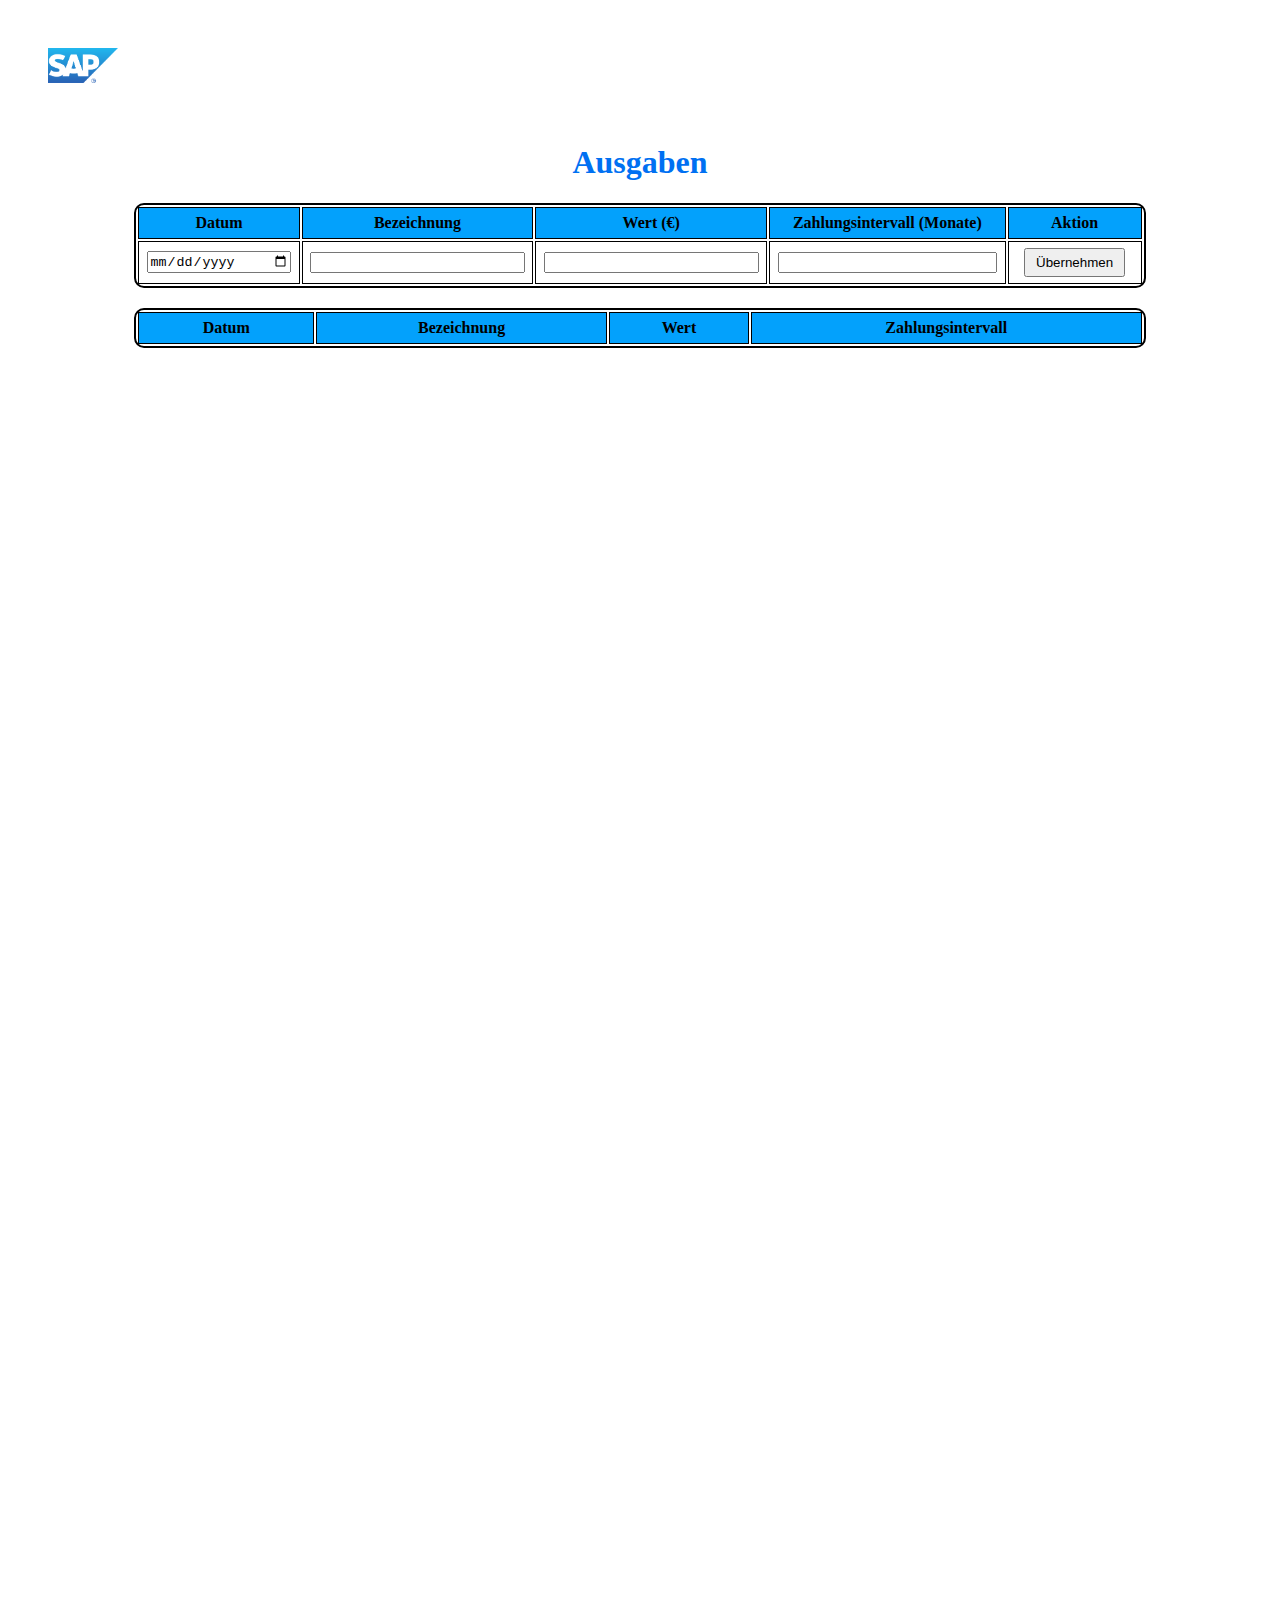
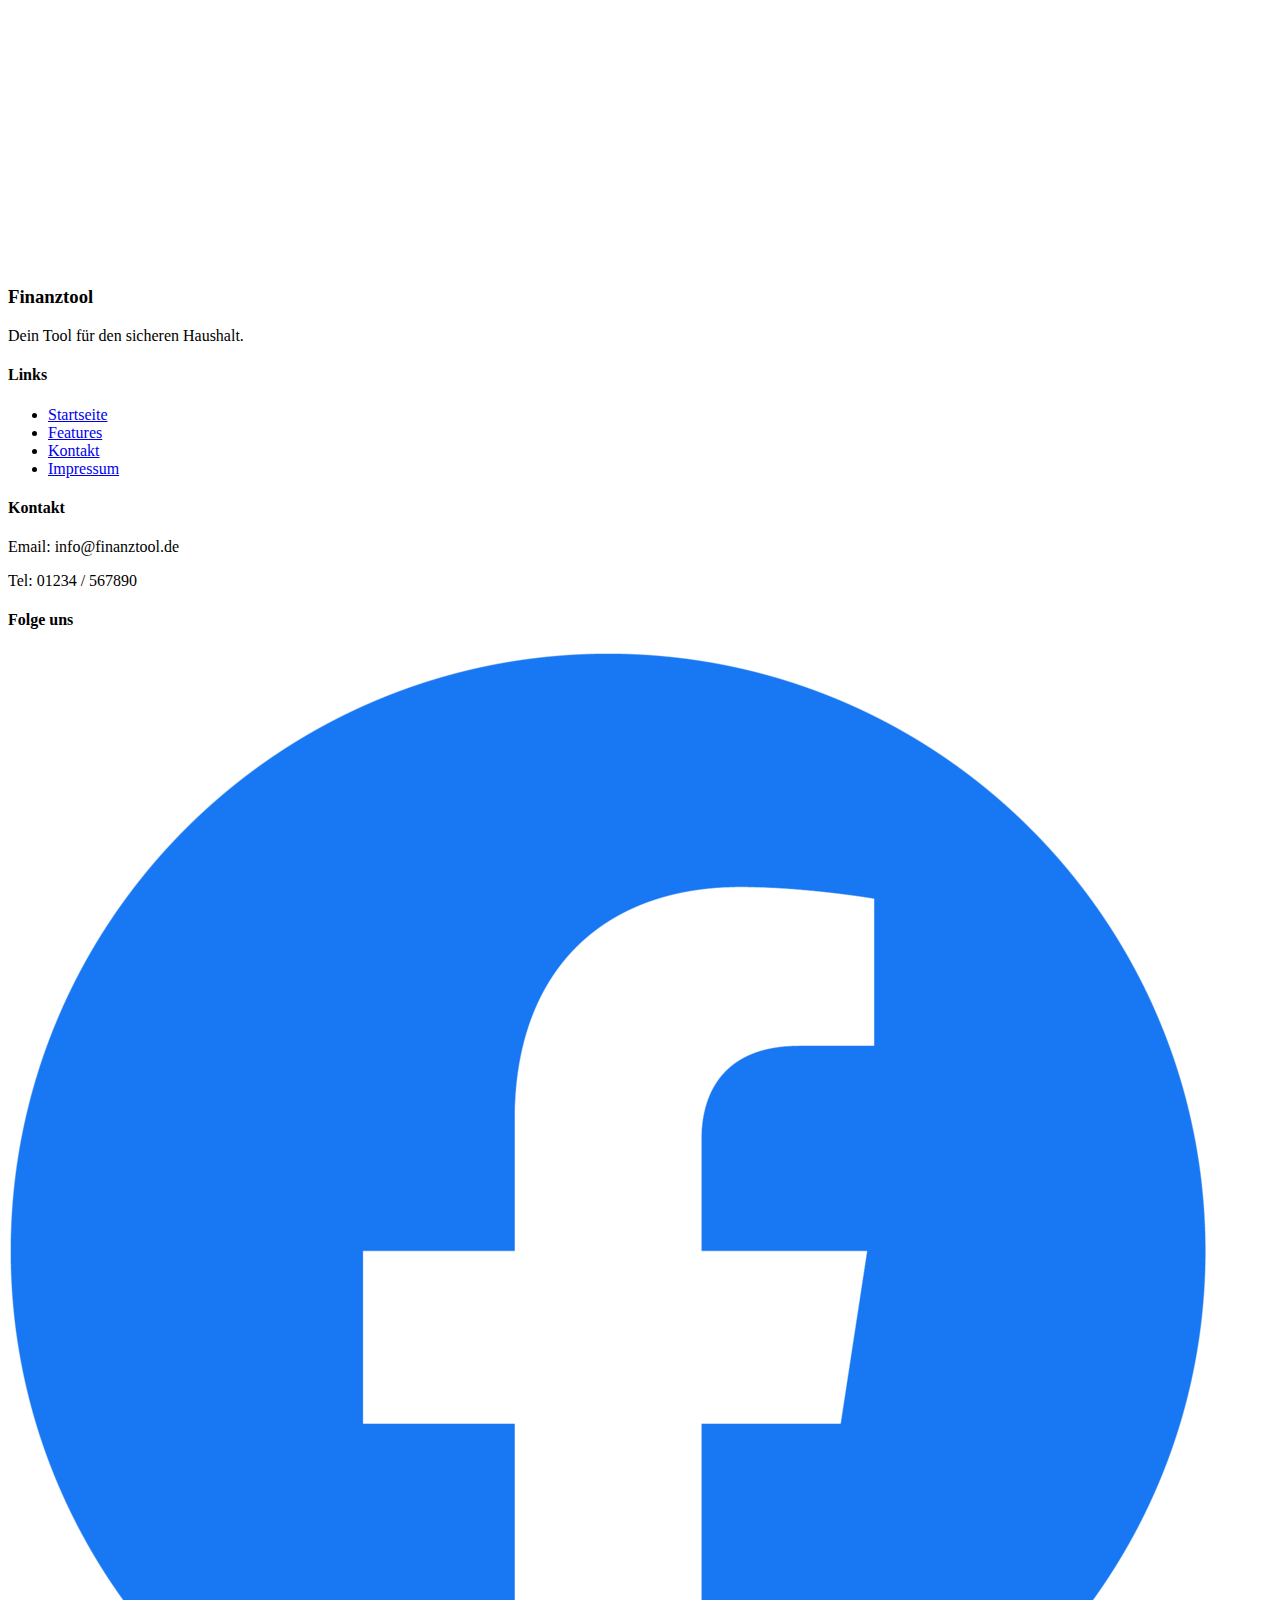
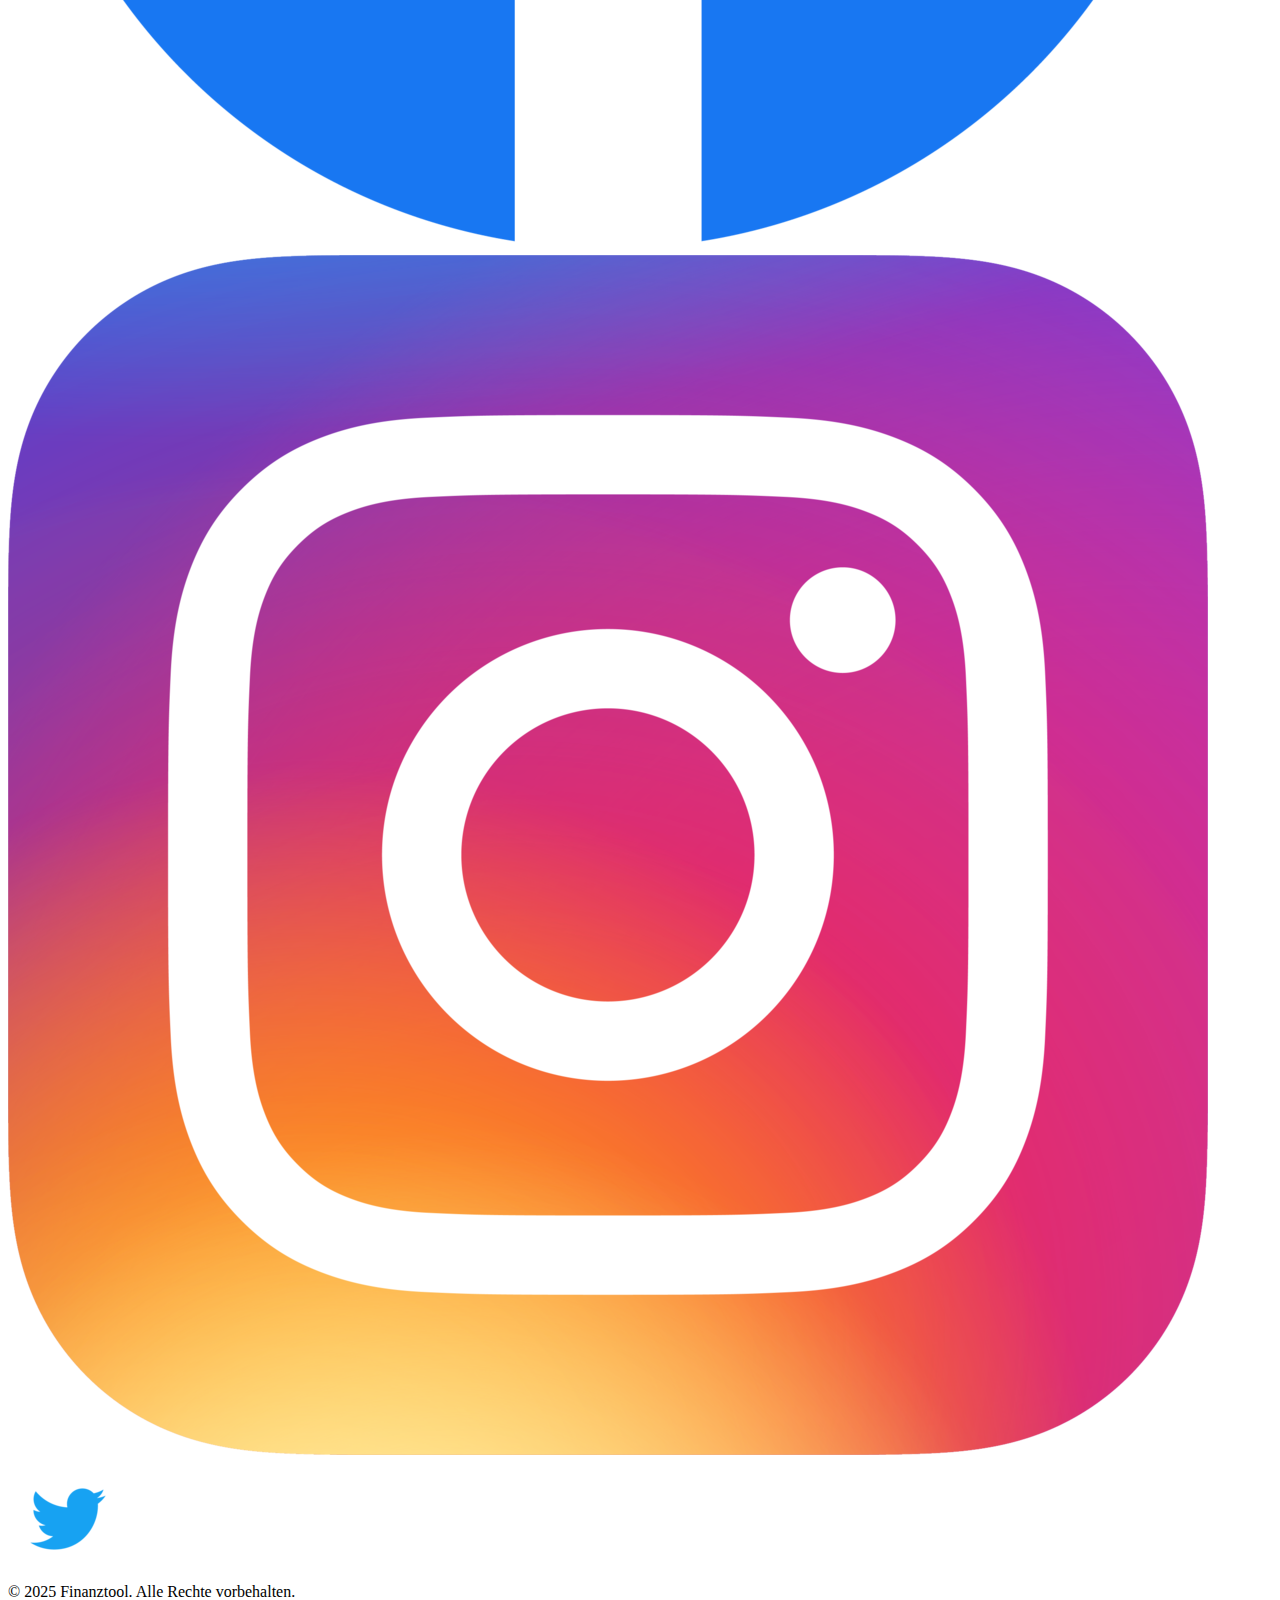
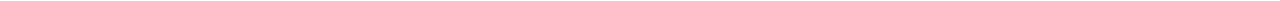
<file: Ausgaben-Tabelle.html>
<!DOCTYPE html>
<html lang="de">
<head>
    <meta charset="UTF-8">
    <meta name="viewport" content="width=device-width, initial-scale=1.0">
    <title>Daten übernehmen & formatieren</title>
    <link rel="stylesheet" href="style.css">
    <link rel="icon" type="image/png" href="favicon.png">
    <style>
        table {
            border: 2px solid #000;
            width: 80%;
            margin: 20px auto;
            border-collapse: separate;
            border-radius:10px;
        }
        thead{
            background:#03a1fc;
        }
        th, td {
            border: 1px solid #000;
            padding: 6px;
            text-align: center;
        }
        input {
            width: 95%;
        }
        button {
            padding: 5px 10px;
        }
        .spacer {
            height: 300px;
        }
    </style>
</head>
<body style="height: 1500px;">
    <header id="main-header" style="display: flex; align-items: center; justify-content: space-between; padding: 40px 40px; background: white; border-radius: 8px; position: sticky; top: 0;">
        <a href="index.html" style="display: flex; align-items: center;">
            <img src="logo_sap.png" alt="logo_sap" style="width: 70px; height: auto; border: none; background: none; cursor: pointer;">
        </a>
        <div id="header-center" style="flex: 1; text-align: center; font-family: Arial, Helvetica, sans-serif; font-size: 25px;"></div>
        <!-- Buttons entfernt -->
    </header>

    <h1 id="page-title" style="text-align: center;">Ausgaben</h1>

    <!-- Eingabetabelle -->
    <table id="eingabeTabelle">
        <thead>
            <tr>
                <th>Datum</th>
                <th>Bezeichnung</th>
                <th>Wert (€)</th>
                <th>Zahlungsintervall (Monate)</th>
                <th>Aktion</th>
            </tr>
        </thead>
        <tbody>
            <tr>
                <td><input type="date" oninput="checkRowCompletion(this)"></td>
                <td><input type="text" oninput="checkRowCompletion(this)"></td>
                <td><input type="number" step="0.01" oninput="checkRowCompletion(this)"></td>
                <td><input type="number" oninput="checkRowCompletion(this)"></td>
                <td><button onclick="uebernehmen(this)">Übernehmen</button></td>
            </tr>
        </tbody>
    </table>

    <!-- Ausgabetabelle -->
    <table id="ausgabeTabelle">
        <thead>
            <tr>
                <th>Datum</th>
                <th>Bezeichnung</th>
                <th>Wert</th>
                <th>Zahlungsintervall</th>
            </tr>
        </thead>
        <tbody>
            <!-- Hier erscheinen übernommene Zeilen -->
        </tbody>
    </table>

    <div style="height: 1500px;"></div>

    <footer class="site-footer">
        <div class="footer-container">
            <div class="footer-section">
                <h3>Finanztool</h3>
                <p>Dein Tool für den sicheren Haushalt.</p>
            </div>
            <div class="footer-section">
                <h4>Links</h4>
                <ul>
                    <li><a href="#">Startseite</a></li>
                    <li><a href="#">Features</a></li>
                    <li><a href="#">Kontakt</a></li>
                    <li><a href="#">Impressum</a></li>
                </ul>
            </div>
            <div class="footer-section">
                <h4>Kontakt</h4>
                <p>Email: info@finanztool.de</p>
                <p>Tel: 01234 / 567890</p>
            </div>
            <div class="footer-section">
                <h4>Folge uns</h4>
                <div class="social-icons">
                    <a href="#"><img src="facebook.png" alt="Facebook" /></a>
                    <a href="#"><img src="instagram.png" alt="Instagram" /></a>
                    <a href="#"><img src="twitter.png" alt="Twitter" /></a>
                </div>
            </div>
        </div>
        <div class="footer-bottom">
            &copy; 2025 Finanztool. Alle Rechte vorbehalten.
        </div>
    </footer>

    <script>
        var wertAusg = 0;

        // Funktion zum Formatieren von Euro-Beträgen im deutschen Format
        function formatEuro(amount) {
            const euro = parseFloat(amount);
            if (isNaN(euro)) return "";
            return euro.toLocaleString("de-DE", { style: "currency", currency: "EUR" });
        }

        function checkRowCompletion(input) {
            const row = input.closest("tr");
            const inputs = row.querySelectorAll("input");

            let allFilled = true;
            inputs.forEach(inp => {
                if (!inp.value.trim()) {
                    allFilled = false;
                }
            });

            // ...optional: weitere Logik...
        }

        function uebernehmen(button) {
            const row = button.closest("tr");
            const inputs = row.querySelectorAll("input");

            const datum = inputs[0].value.trim();
            const bezeichnung = inputs[1].value.trim();
            const wertRaw = inputs[2].value.trim();
            const intervallRaw = inputs[3].value.trim();

            if (!datum || !bezeichnung || !wertRaw || !intervallRaw) {
                alert("Bitte alle Felder ausfüllen.");
                return;
            }

            const wertFormatiert = formatEuro(wertRaw);
            const intervallText = `${parseInt(intervallRaw)} Monat${intervallRaw == 1 ? '' : 'e'}`;

            // Neue Zeile in Ausgabetabelle
            const ausgabeTabelle = document.getElementById("ausgabeTabelle").getElementsByTagName("tbody")[0];
            const newRow = ausgabeTabelle.insertRow();

            [datum, bezeichnung, wertFormatiert, intervallText].forEach(val => {
                const cell = newRow.insertCell();
                cell.textContent = val;
            });

            // Eingabefelder leeren
            inputs.forEach(input => {
                input.value = "";
            });
        }

        // Sichtbarkeit des Titels im Header wie auf index.html
        document.addEventListener('DOMContentLoaded', function() {
            const pageTitle = document.getElementById('page-title');
            const headerCenter = document.getElementById('header-center');
            const mainHeader = document.getElementById('main-header');

            function checkTitleVisibility() {
                if (!pageTitle || !headerCenter || !mainHeader) return;
                const rect = pageTitle.getBoundingClientRect();
                const headerHeight = mainHeader.offsetHeight;
                if (rect.bottom <= headerHeight) {
                    headerCenter.textContent = "Ausgaben";
                    headerCenter.classList.add('visible');
                } else {
                    headerCenter.textContent = "";
                    headerCenter.classList.remove('visible');
                }
            }

            window.addEventListener('scroll', checkTitleVisibility);
            window.addEventListener('resize', checkTitleVisibility);
            checkTitleVisibility();
        });
    </script>
</body>
</html>
</file>
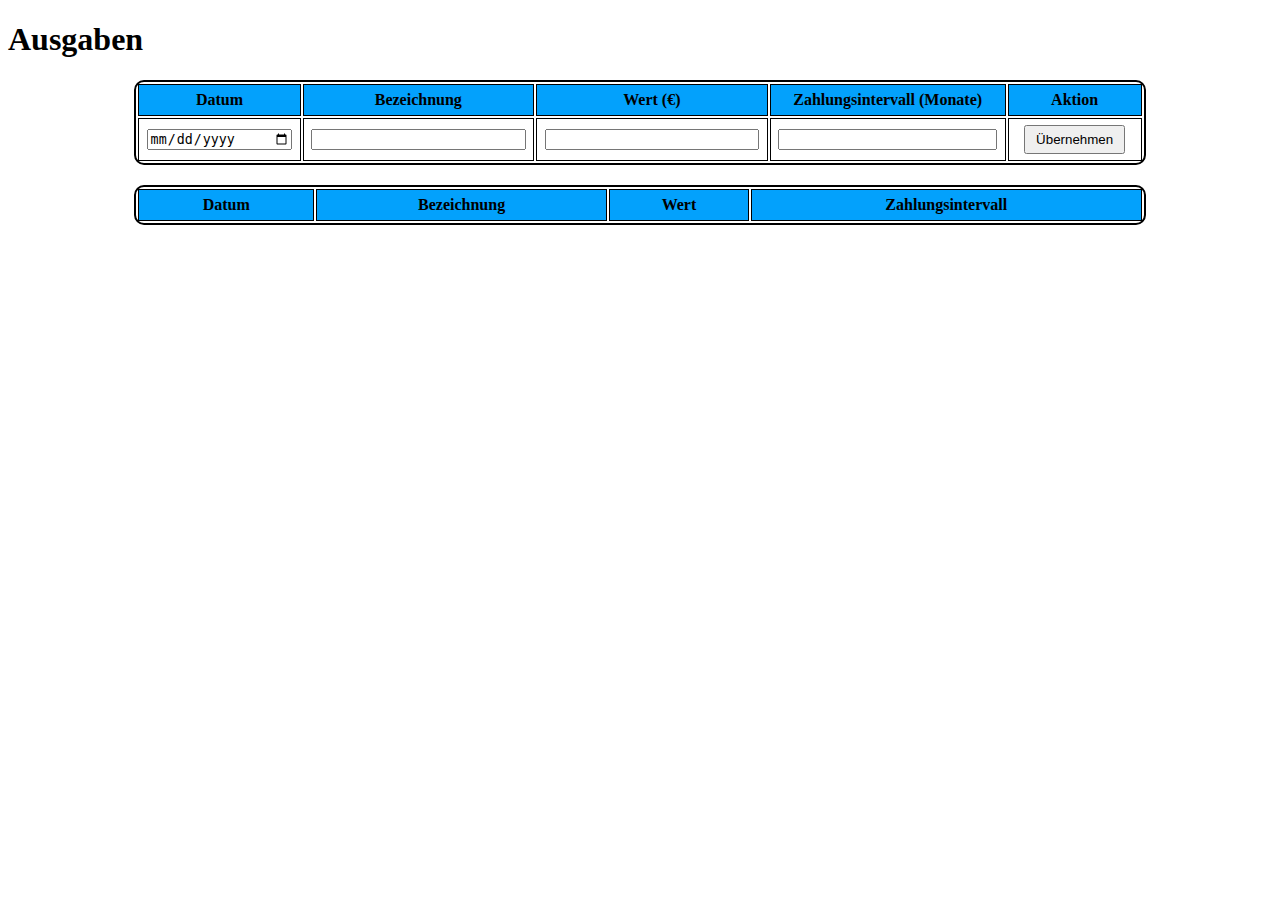
<file: Ausgabentabelle.html>
<!DOCTYPE html>
<html lang="de">
<head>
    <meta charset="UTF-8">
    <meta name="viewport" content="width=device-width, initial-scale=1.0">
    <title>Daten übernehmen & formatieren</title>
    <style>
        table {
            border: 2px solid #000;
            width: 80%;
            margin: 20px auto;
            border-collapse: separate;
            border-radius:10px;
        }

        thead{
            background:#03a1fc;
        }

        th, td {
            border: 1px solid #000;
            padding: 6px;
            text-align: center;
        }

        input {
            width: 95%;
        }

        button {
            padding: 5px 10px;
        }
    </style>
</head>
<body>
    <h1>Ausgaben</h1>

    <!-- Eingabetabelle -->
    <table id="eingabeTabelle">
        <thead>
            <tr>
                <th>Datum</th>
                <th>Bezeichnung</th>
                <th>Wert (€)</th>
                <th>Zahlungsintervall (Monate)</th>
                <th>Aktion</th>
            </tr>
        </thead>
        <tbody>
            <tr>
                <td><input type="date" oninput="checkRowCompletion(this)"></td>
                <td><input type="text" oninput="checkRowCompletion(this)"></td>
                <td><input type="number" step="0.01" oninput="checkRowCompletion(this)"></td>
                <td><input type="number" oninput="checkRowCompletion(this)"></td>
                <td><button onclick="uebernehmen(this)">Übernehmen</button></td>
            </tr>
        </tbody>
    </table>

    <!-- Ausgabetabelle -->
    <table id="ausgabeTabelle">
        <thead>
            <tr>
                <th>Datum</th>
                <th>Bezeichnung</th>
                <th>Wert</th>
                <th>Zahlungsintervall</th>
            </tr>
        </thead>
        <tbody>
            <!-- Hier erscheinen übernommene Zeilen -->
        </tbody>
    </table>

    <script>
        var wertAusg = 0;

        // Funktion zum Formatieren von Euro-Beträgen im deutschen Format
        function formatEuro(amount) {
            const euro = parseFloat(amount);
            if (isNaN(euro)) return "";
            return euro.toLocaleString("de-DE", { style: "currency", currency: "EUR" });
        }

        function checkRowCompletion(input) {
            const row = input.closest("tr");
            const inputs = row.querySelectorAll("input");

            let allFilled = true;
            inputs.forEach(inp => {
                if (!inp.value.trim()) {
                    allFilled = false;
                }
            });

            if (allFilled) {

                let lastRowIsEmpty = true;
                lastInputs.forEach(inp => {
                    if (inp.value.trim()) {
                        lastRowIsEmpty = false;
                    }
                });

                if (!lastRowIsEmpty) {
                    const newRow = table.insertRow();
                    for (let i = 0; i < 4; i++) {
                        const cell = newRow.insertCell();
                        let inputType = (i === 0) ? "date" : "number";
                        if (i === 1) inputType = "text";

                        const input = document.createElement("input");
                        input.type = inputType;
                        if (i === 2) input.step = "0.01"; // Für Euro-Zahlen
                        input.oninput = function () { checkRowCompletion(this); };
                        cell.appendChild(input);
                    }

                    // Button-Zelle
                    const buttonCell = newRow.insertCell();
                    const button = document.createElement("button");
                    button.innerText = "Übernehmen";
                    button.onclick = function () { uebernehmen(this); };
                    buttonCell.appendChild(button);
                }
            }
        }

        function uebernehmen(button) {
            const row = button.closest("tr");
            const inputs = row.querySelectorAll("input");

            const datum = inputs[0].value.trim();
            const bezeichnung = inputs[1].value.trim();
            const wertRaw = inputs[2].value.trim();
            const intervallRaw = inputs[3].value.trim();

            wertAusg === wertAusg + wertRaw;

            if (!datum || !bezeichnung || !wertRaw || !intervallRaw) {
                alert("Bitte alle Felder ausfüllen.");
                return;
            }

            const wertFormatiert = formatEuro(wertRaw);
            const intervallText = `${parseInt(intervallRaw)} Monat${intervallRaw == 1 ? '' : 'e'}`;

            // Neue Zeile in Ausgabetabelle
            const ausgabeTabelle = document.getElementById("ausgabeTabelle").getElementsByTagName("tbody")[0];
            const newRow = ausgabeTabelle.insertRow();

            [datum, bezeichnung, wertFormatiert, intervallText].forEach(val => {
                const cell = newRow.insertCell();
                cell.textContent = val;
            });

            // Eingabefelder leeren
            inputs.forEach(input => {
                input.value = "";
            });
        }
        var wertFormatiert = formatEuro(wertAusg);
    </script>

</body>
</html>
</file>
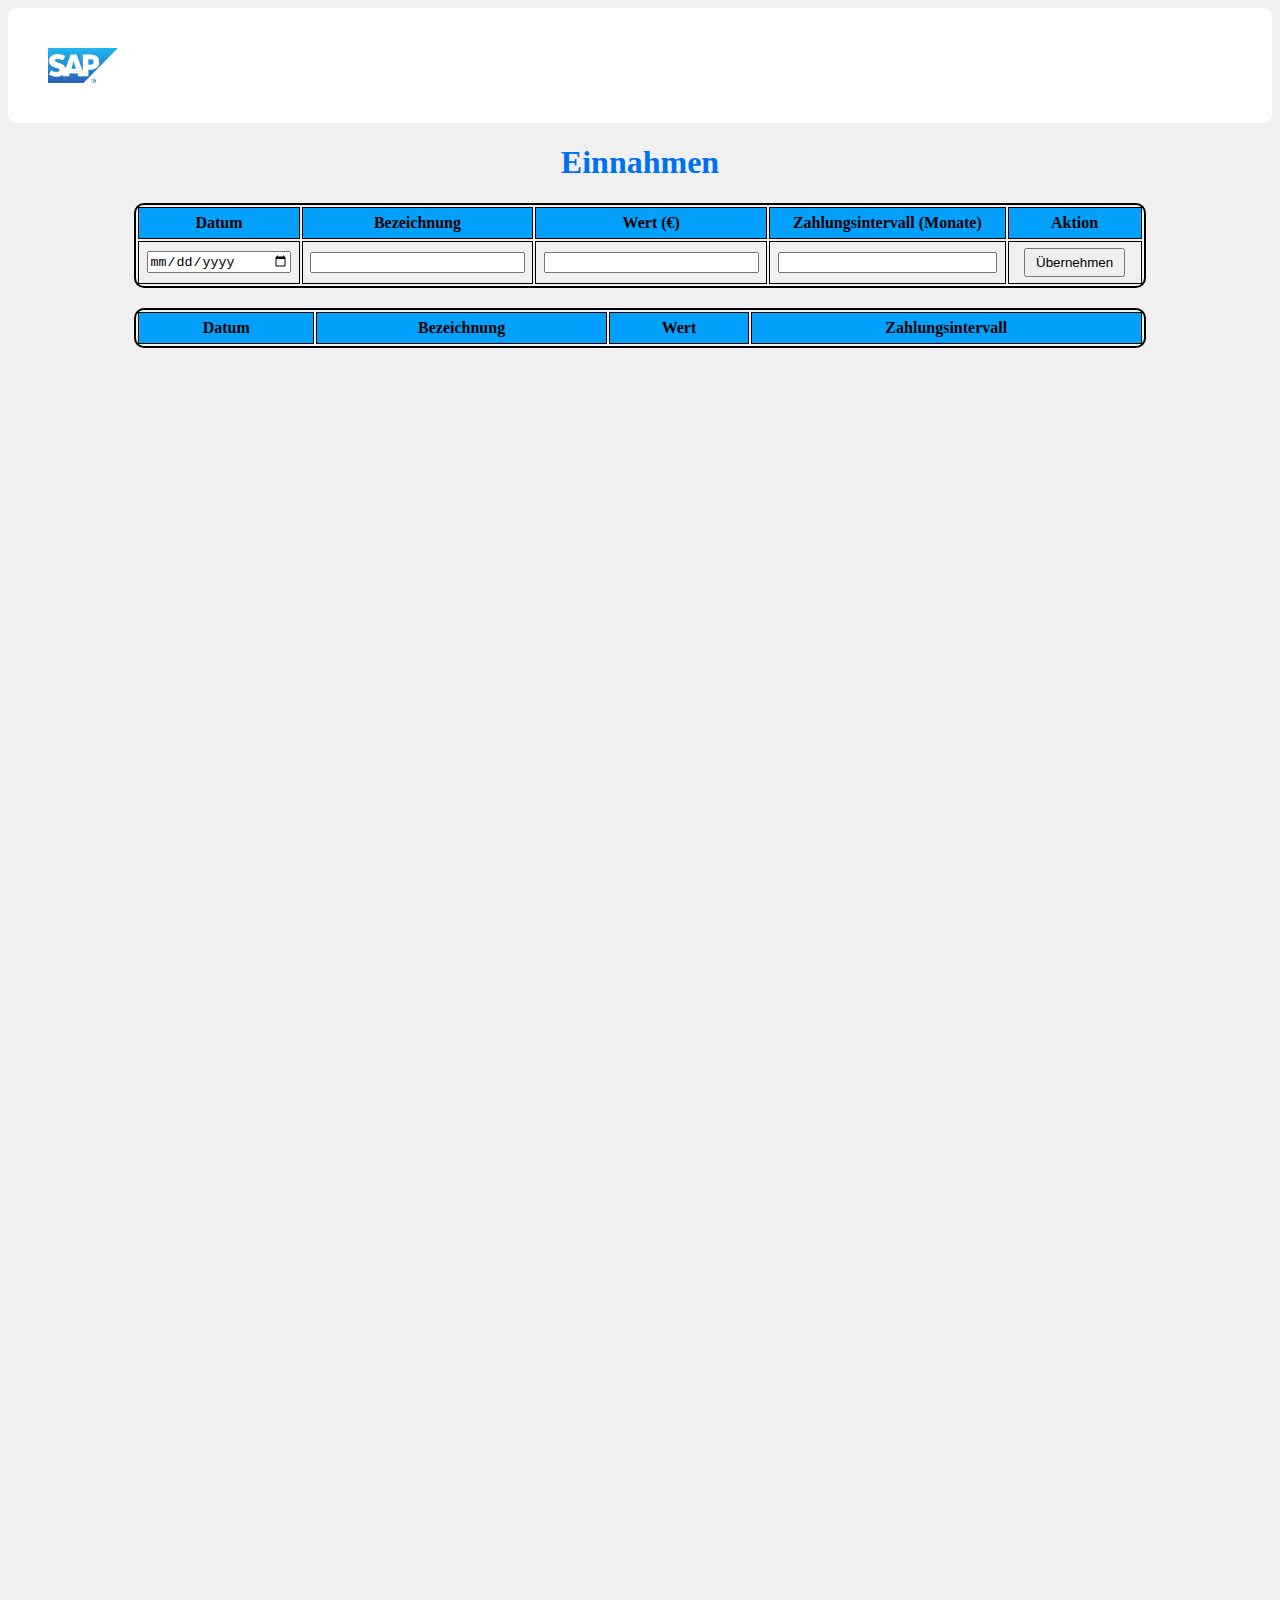
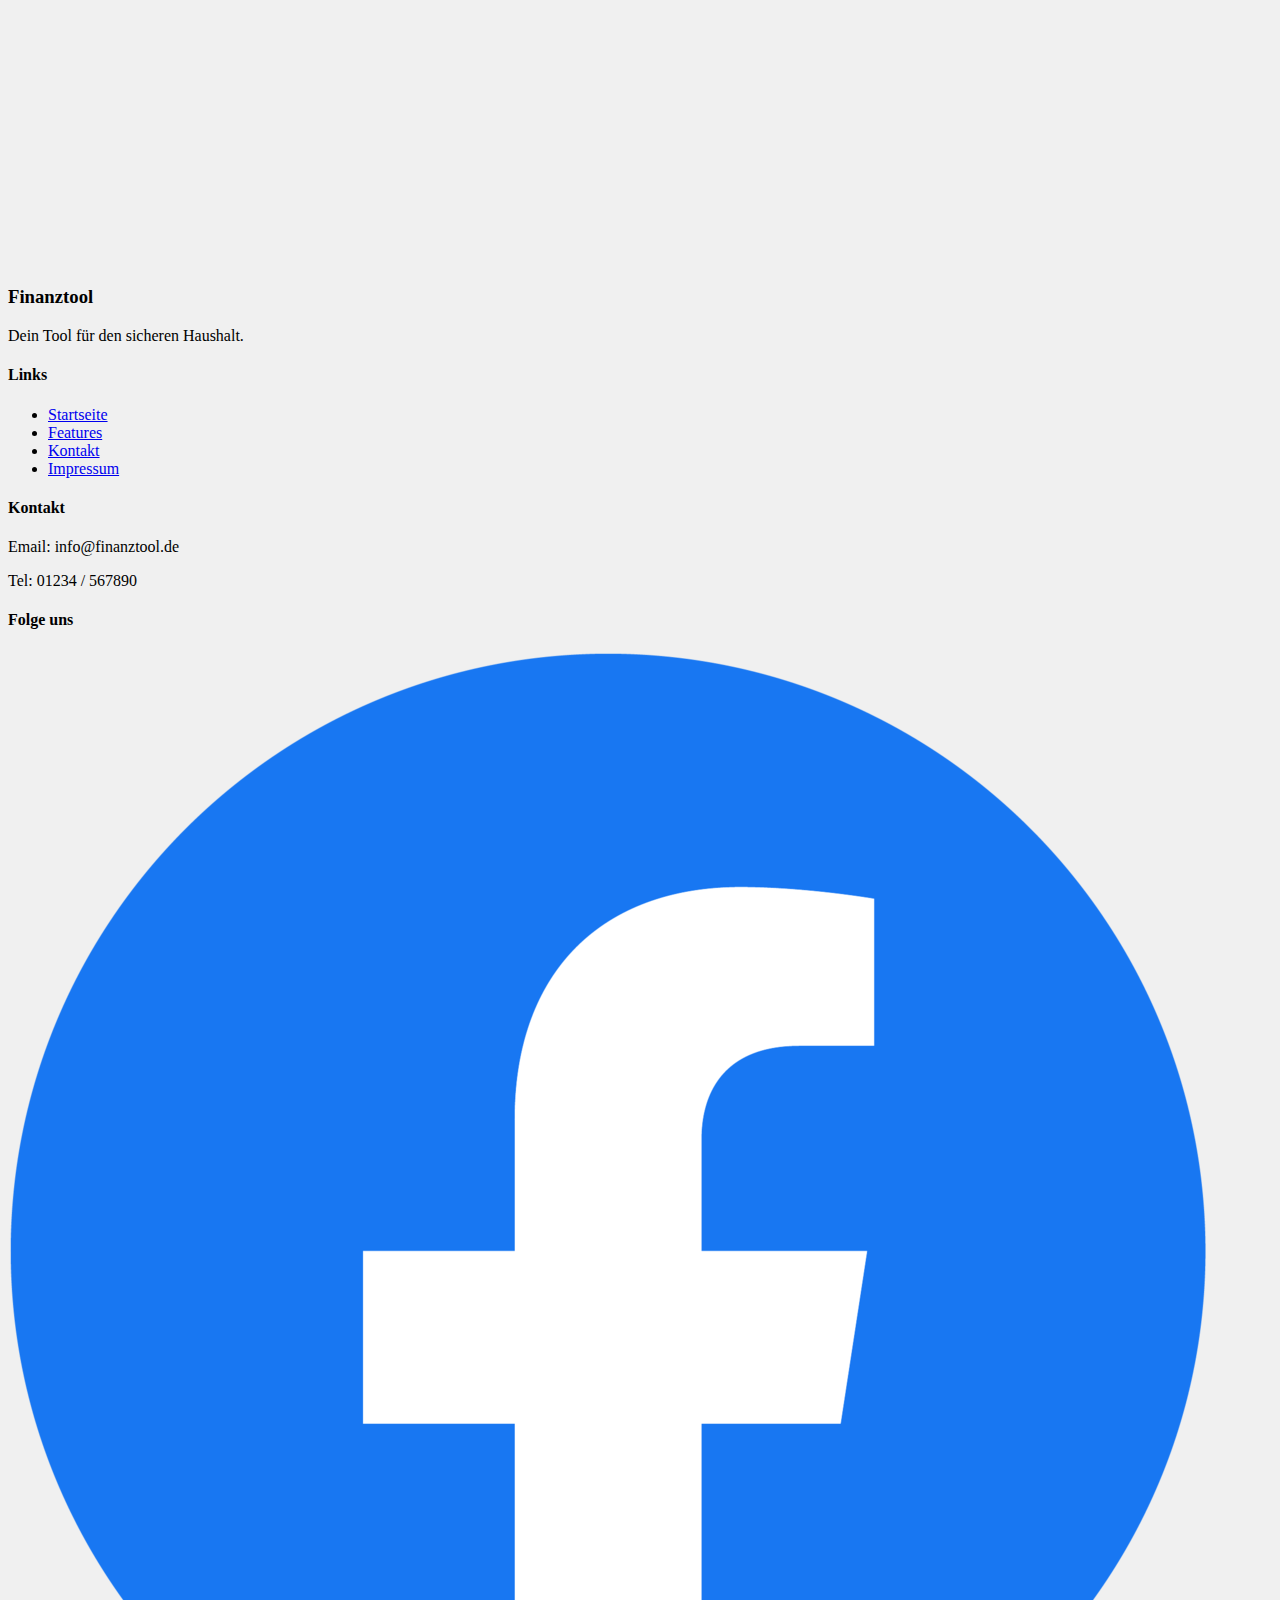
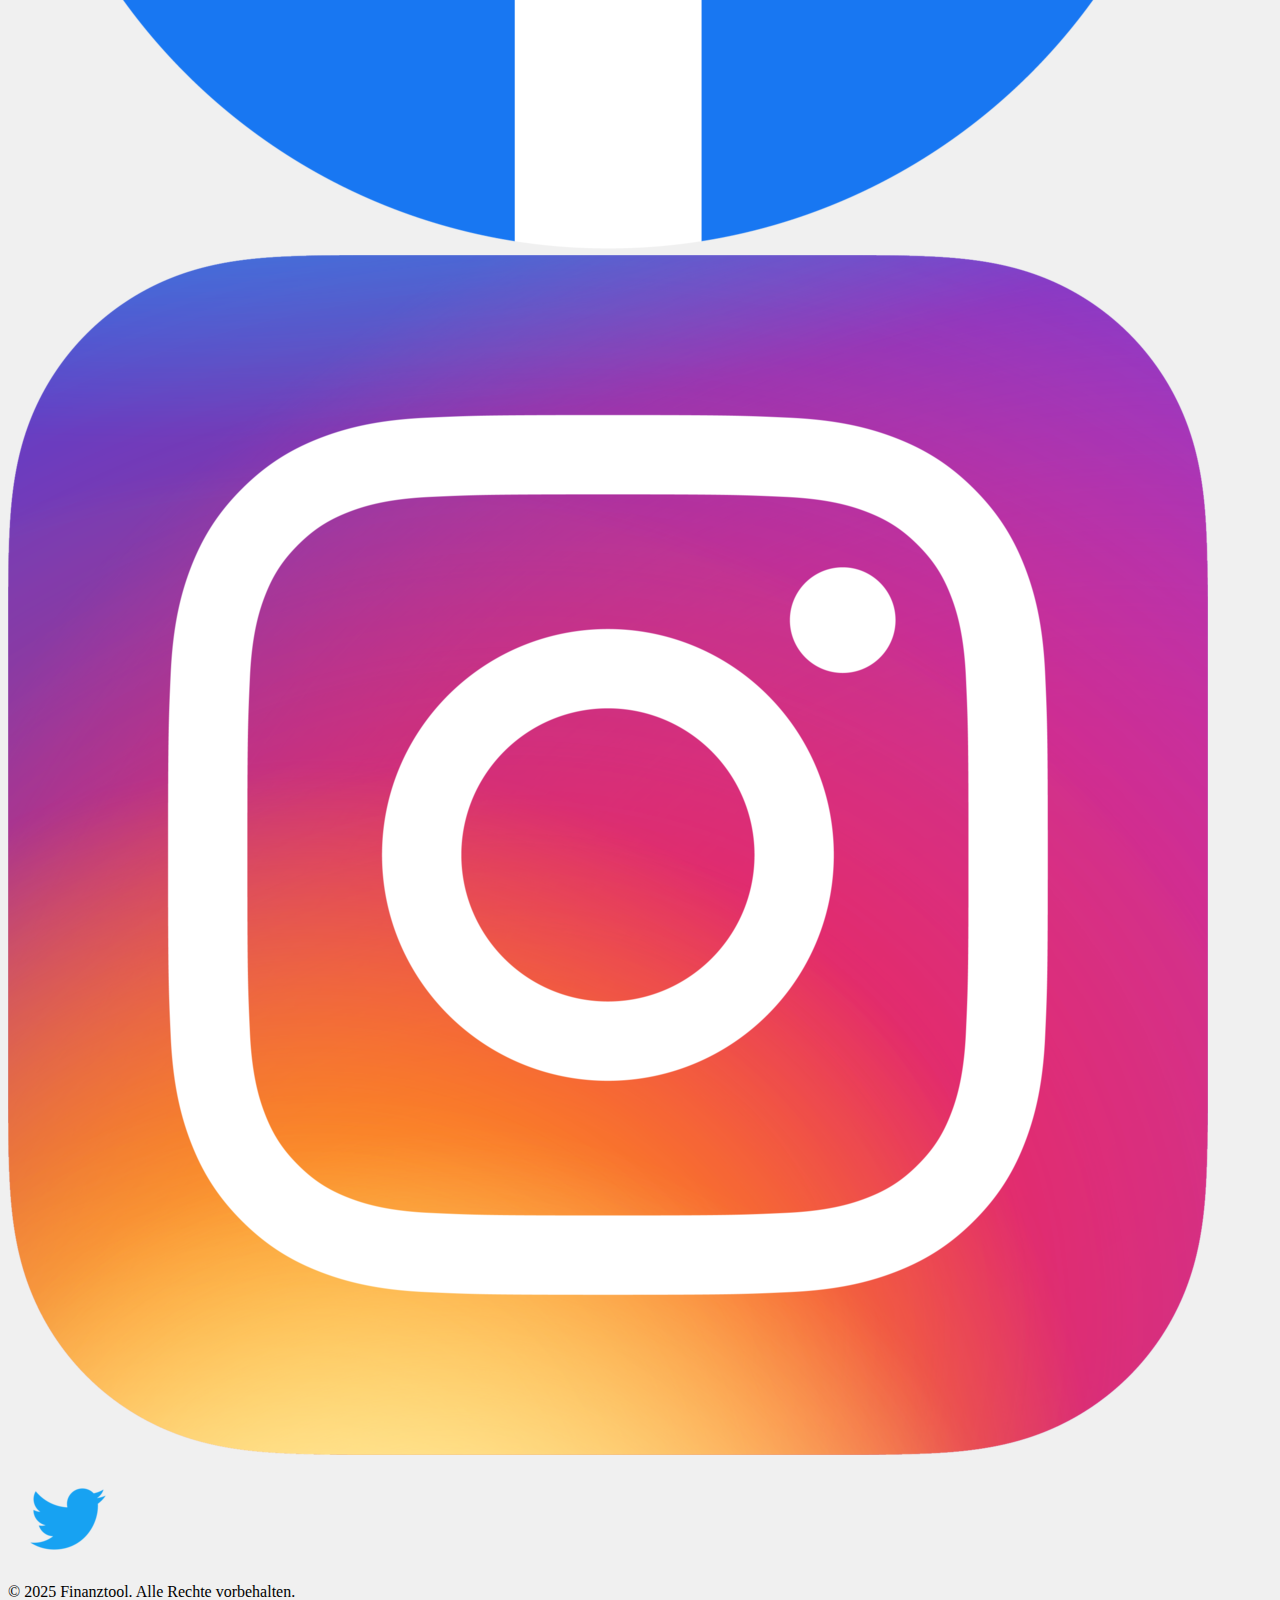
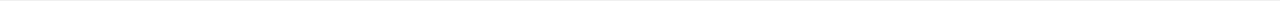
<file: Einnahmen-Tabelle.html>
<!DOCTYPE html>
<html lang="de" style="background-color: rgb(240,240,240);">
<head>
    <meta charset="UTF-8">
    <meta name="viewport" content="width=device-width, initial-scale=1.0">
    <title>Daten übernehmen & formatieren</title>
    <link rel="stylesheet" href="style.css">
    <link rel="icon" type="image/png" href="favicon.png">
    <style>
        table {
            border: 2px solid #000;
            width: 80%;
            margin: 20px auto;
            border-collapse: separate;
            border-radius:10px;
        }
        thead{
            background:#03a1fc;
        }
        th, td {
            border: 1px solid #000;
            padding: 6px;
            text-align: center;
        }
        input {
            width: 95%;
        }
        button {
            padding: 5px 10px;
        }
        .spacer {
            height: 300px;
        }
    </style>
</head>
<body style="height: 1500px;">
    <header id="main-header" style="display: flex; align-items: center; justify-content: space-between; padding: 40px 40px; background: white; border-radius: 8px; position: sticky; top: 0;">
        <a href="index.html" style="display: flex; align-items: center;">
            <img src="logo_sap.png" alt="logo_sap" style="width: 70px; height: auto; border: none; background: none; cursor: pointer;">
        </a>
        <div id="header-center"></div>
        <!-- Buttons entfernt -->
    </header>

    <h1 id="page-title" style="text-align: center;">Einnahmen</h1>

    <!-- Eingabetabelle -->
    <table id="eingabeTabelle">
        <thead>
            <tr>
                <th>Datum</th>
                <th>Bezeichnung</th>
                <th>Wert (€)</th>
                <th>Zahlungsintervall (Monate)</th>
                <th>Aktion</th>
            </tr>
        </thead>
        <tbody>
            <tr>
                <td><input type="date" oninput="checkRowCompletion(this)"></td>
                <td><input type="text" oninput="checkRowCompletion(this)"></td>
                <td><input type="number" step="0.01" oninput="checkRowCompletion(this)"></td>
                <td><input type="number" oninput="checkRowCompletion(this)"></td>
                <td><button onclick="uebernehmen(this)">Übernehmen</button></td>
            </tr>
        </tbody>
    </table>

    <!-- Ausgabetabelle -->
    <table id="ausgabeTabelle">
        <thead>
            <tr>
                <th>Datum</th>
                <th>Bezeichnung</th>
                <th>Wert</th>
                <th>Zahlungsintervall</th>
            </tr>
        </thead>
        <tbody>
            <!-- Hier erscheinen übernommene Zeilen -->
        </tbody>
    </table>

    <div style="height: 1500px;"></div>

    <footer class="site-footer">
        <div class="footer-container">
            <div class="footer-section">
                <h3>Finanztool</h3>
                <p>Dein Tool für den sicheren Haushalt.</p>
            </div>
            <div class="footer-section">
                <h4>Links</h4>
                <ul>
                    <li><a href="#">Startseite</a></li>
                    <li><a href="#">Features</a></li>
                    <li><a href="#">Kontakt</a></li>
                    <li><a href="#">Impressum</a></li>
                </ul>
            </div>
            <div class="footer-section">
                <h4>Kontakt</h4>
                <p>Email: info@finanztool.de</p>
                <p>Tel: 01234 / 567890</p>
            </div>
            <div class="footer-section">
                <h4>Folge uns</h4>
                <div class="social-icons">
                    <a href="#"><img src="facebook.png" alt="Facebook" /></a>
                    <a href="#"><img src="instagram.png" alt="Instagram" /></a>
                    <a href="#"><img src="twitter.png" alt="Twitter" /></a>
                </div>
            </div>
        </div>
        <div class="footer-bottom">
            &copy; 2025 Finanztool. Alle Rechte vorbehalten.
        </div>
    </footer>

    <script>
        var wertEinn = 0;

        // Funktion zum Formatieren von Euro-Beträgen im deutschen Format
        function formatEuro(amount) {
            const euro = parseFloat(amount);
            if (isNaN(euro)) return "";
            return euro.toLocaleString("de-DE", { style: "currency", currency: "EUR" });
        }

        function checkRowCompletion(input) {
            const row = input.closest("tr");
            const inputs = row.querySelectorAll("input");

            let allFilled = true;
            inputs.forEach(inp => {
                if (!inp.value.trim()) {
                    allFilled = false;
                }
            });

            // ...optional: weitere Logik...
        }

        function uebernehmen(button) {
            const row = button.closest("tr");
            const inputs = row.querySelectorAll("input");

            const datum = inputs[0].value.trim();
            const bezeichnung = inputs[1].value.trim();
            const wertRaw = inputs[2].value.trim();
            const intervallRaw = inputs[3].value.trim();

            if (!datum || !bezeichnung || !wertRaw || !intervallRaw) {
                alert("Bitte alle Felder ausfüllen.");
                return;
            }

            const wertFormatiert = formatEuro(wertRaw);
            const intervallText = `${parseInt(intervallRaw)} Monat${intervallRaw == 1 ? '' : 'e'}`;

            // Neue Zeile in Ausgabetabelle
            const ausgabeTabelle = document.getElementById("ausgabeTabelle").getElementsByTagName("tbody")[0];
            const newRow = ausgabeTabelle.insertRow();

            [datum, bezeichnung, wertFormatiert, intervallText].forEach(val => {
                const cell = newRow.insertCell();
                cell.textContent = val;
            });

            // Eingabefelder leeren
            inputs.forEach(input => {
                input.value = "";
            });
        }

        // Sichtbarkeit des Titels im Header wie auf index.html
        document.addEventListener('DOMContentLoaded', function() {
            const pageTitle = document.getElementById('page-title');
            const headerCenter = document.getElementById('header-center');
            const mainHeader = document.getElementById('main-header');

            function checkTitleVisibility() {
                if (!pageTitle || !headerCenter || !mainHeader) return;
                const rect = pageTitle.getBoundingClientRect();
                const headerHeight = mainHeader.offsetHeight;
                if (rect.bottom <= headerHeight) {
                    headerCenter.textContent = "Einnahmen";
                    headerCenter.classList.add('visible');
                } else {
                    headerCenter.textContent = "";
                    headerCenter.classList.remove('visible');
                }
            }

            window.addEventListener('scroll', checkTitleVisibility);
            window.addEventListener('resize', checkTitleVisibility);
            checkTitleVisibility();
        });
    </script>
</body>
</html>
</file>
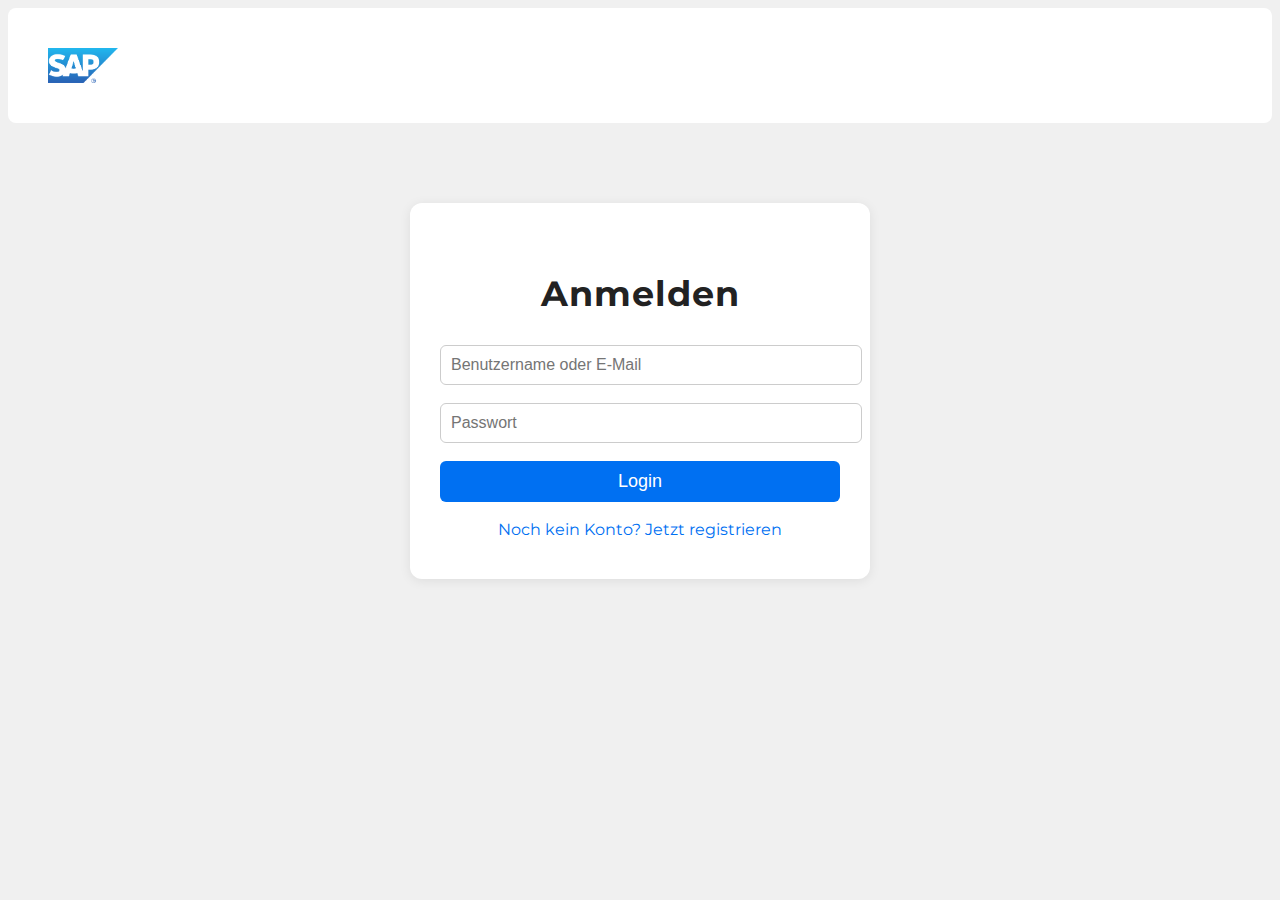
<file: login.html>
<!DOCTYPE html>
<html lang="de">
<head>
    <meta charset="UTF-8">
    <meta name="viewport" content="width=device-width, initial-scale=1.0">
    <title>Login | Finanztool</title>
    <link rel="stylesheet" href="style.css">
    <link rel="icon" type="image/png" href="favicon.png">
    <link href="https://fonts.googleapis.com/css?family=Montserrat:400,700&display=swap" rel="stylesheet">
    <style>
        .login-container {
            max-width: 400px;
            margin: 80px auto;
            background: #fff;
            border-radius: 12px;
            box-shadow: 0 2px 12px rgba(0,0,0,0.08);
            padding: 40px 30px;
            font-family: 'Montserrat', Arial, Helvetica, sans-serif;
        }
        .login-container h2 {
            text-align: center;
            margin-bottom: 30px;
        }
        .login-container input {
            width: 100%;
            padding: 10px;
            margin-bottom: 18px;
            border-radius: 6px;
            border: 1px solid #ccc;
            font-size: 16px;
        }
        .login-container button {
            width: 100%;
            padding: 10px;
            background: #0070f2;
            color: #fff;
            border: none;
            border-radius: 6px;
            font-size: 18px;
            cursor: pointer;
        }
        .login-container button:hover {
            background: #0040b0;
        }
        .login-container .register-link {
            display: block;
            text-align: center;
            margin-top: 18px;
            color: #0070f2;
            text-decoration: none;
        }
    </style>
</head>
<body style="background-color: rgb(240, 240, 240);">
    <header id="main-header" style="display: flex; align-items: center; justify-content: space-between; padding: 40px 40px; background: white; border-radius: 8px; position: sticky; top: 0; z-index: 1000;">
        <a href="index.html" style="display: flex; align-items: center;">
            <img src="logo_sap.png" alt="logo_sap" style="width: 70px; height: auto; border: none; background: none; cursor: pointer;">
        </a>
        <span id="header-center" style="flex: 1; text-align: center; font-family: 'Montserrat', Arial, Helvetica, sans-serif; font-size: 2.1rem; font-weight: 700; letter-spacing: 1px; color: #0070f2;"></span>
    </header>
    <div class="login-container">
        <h2 style="font-family: 'Montserrat', Arial, Helvetica, sans-serif; font-size: 2.2rem; font-weight: 700; color: #222; letter-spacing: 1px; margin-bottom: 30px; text-align: center;">Anmelden</h2>
        <form>
            <input type="text" placeholder="Benutzername oder E-Mail" required>
            <input type="password" placeholder="Passwort" required>
            <button type="submit">Login</button>
        </form>
        <a class="register-link" href="register.html">Noch kein Konto? Jetzt registrieren</a>
    </div>
</body>
</html>
</file>
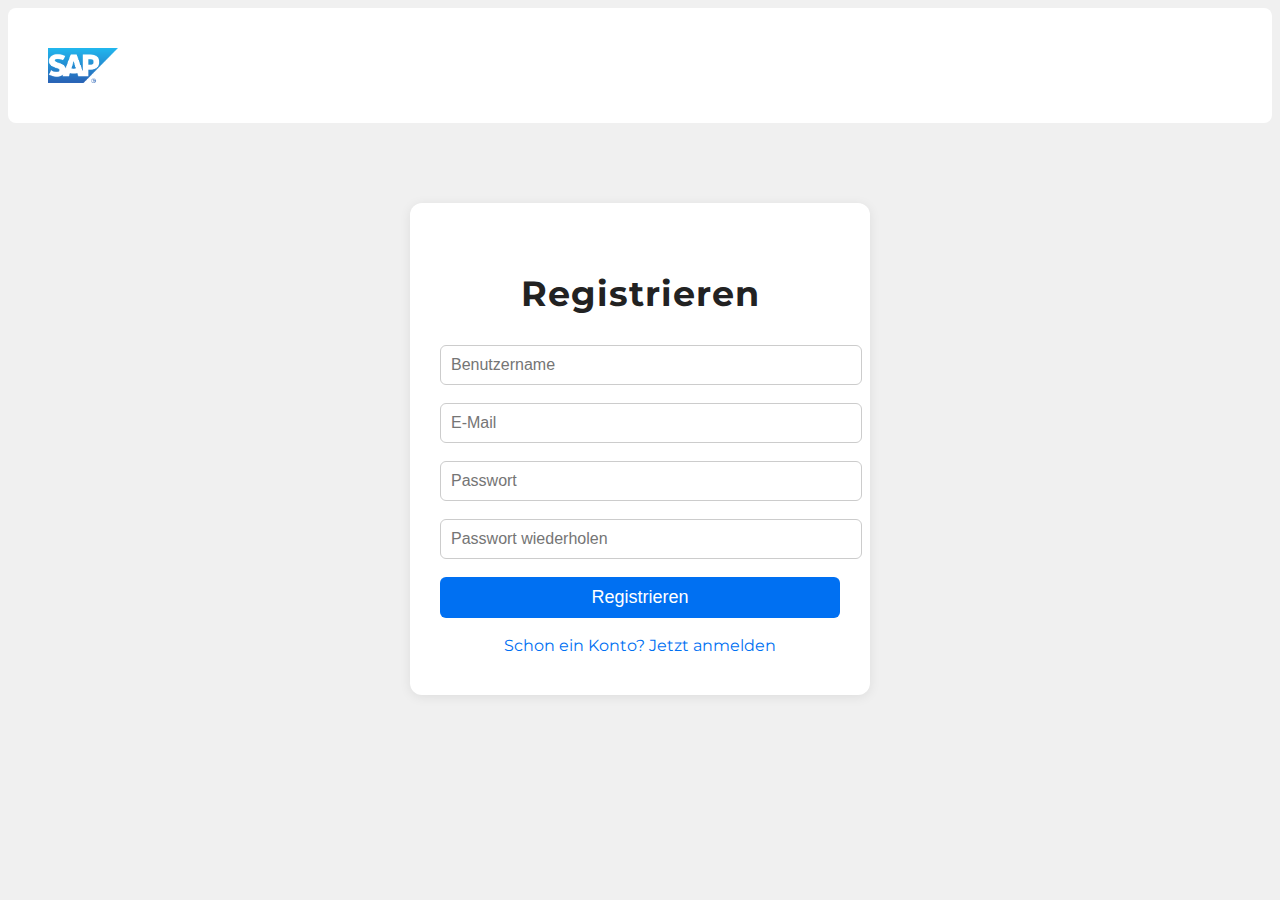
<file: register.html>
<!DOCTYPE html>
<html lang="de">
<head>
    <meta charset="UTF-8">
    <meta name="viewport" content="width=device-width, initial-scale=1.0">
    <title>Registrieren | Finanztool</title>
    <link rel="stylesheet" href="style.css">
    <link rel="icon" type="image/png" href="favicon.png">
    <link href="https://fonts.googleapis.com/css?family=Montserrat:400,700&display=swap" rel="stylesheet">
    <style>
        .register-container {
            max-width: 400px;
            margin: 80px auto;
            background: #fff;
            border-radius: 12px;
            box-shadow: 0 2px 12px rgba(0,0,0,0.08);
            padding: 40px 30px;
            font-family: 'Montserrat', Arial, Helvetica, sans-serif;
        }
        .register-container h2 {
            text-align: center;
            margin-bottom: 30px;
        }
        .register-container input {
            width: 100%;
            padding: 10px;
            margin-bottom: 18px;
            border-radius: 6px;
            border: 1px solid #ccc;
            font-size: 16px;
        }
        .register-container button {
            width: 100%;
            padding: 10px;
            background: #0070f2;
            color: #fff;
            border: none;
            border-radius: 6px;
            font-size: 18px;
            cursor: pointer;
        }
        .register-container button:hover {
            background: #0040b0;
        }
        .register-container .login-link {
            display: block;
            text-align: center;
            margin-top: 18px;
            color: #0070f2;
            text-decoration: none;
        }
    </style>
</head>
<body style="background-color: rgb(240,240,240);">
    <header id="main-header" style="display: flex; align-items: center; justify-content: space-between; padding: 40px 40px; background: white; border-radius: 8px; position: sticky; top: 0; z-index: 1000;">
        <a href="index.html" style="display: flex; align-items: center;">
            <img src="logo_sap.png" alt="logo_sap" style="width: 70px; height: auto; border: none; background: none; cursor: pointer;">
        </a>
        <span id="header-center" style="flex: 1; text-align: center; font-family: 'Montserrat', Arial, Helvetica, sans-serif; font-size: 2.1rem; font-weight: 700; letter-spacing: 1px; color: #0070f2;"></span>
    </header>
    <div class="register-container">
        <h2 style="font-family: 'Montserrat', Arial, Helvetica, sans-serif; font-size: 2.2rem; font-weight: 700; color: #222; letter-spacing: 1px; margin-bottom: 30px; text-align: center;">Registrieren</h2>
        <form id="register-form">
            <input type="text" placeholder="Benutzername" required>
            <input type="email" placeholder="E-Mail" required>
            <input type="password" placeholder="Passwort" required>
            <input type="password" placeholder="Passwort wiederholen" required>
            <button type="submit">Registrieren</button>
        </form>
        <a class="login-link" href="login.html">Schon ein Konto? Jetzt anmelden</a>
    </div>
    <script>
        document.getElementById('register-form').addEventListener('submit', function(e) {
            e.preventDefault();
            window.location.href = 'index.html';
        });
    </script>
</body>
</html>
</file>
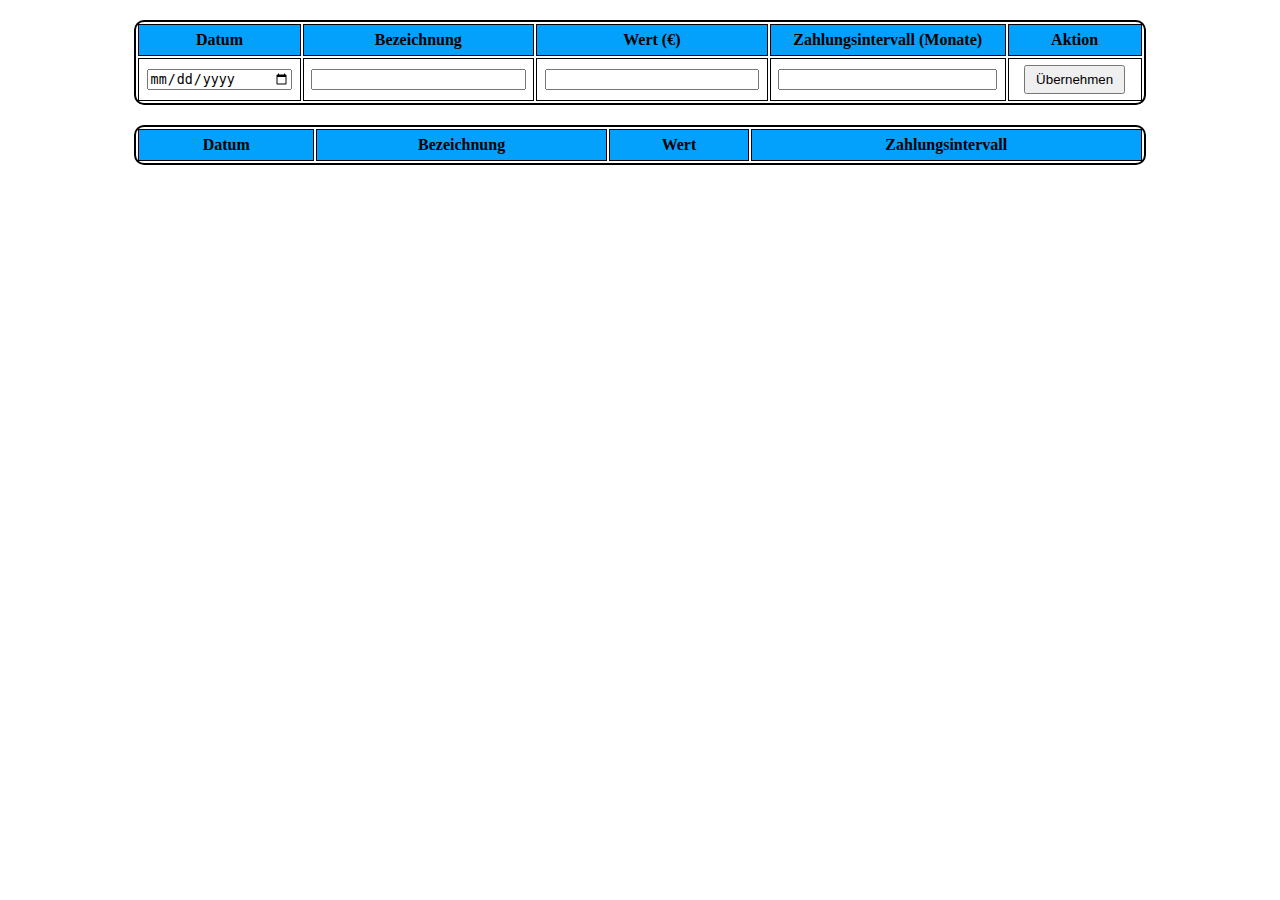
<file: Tabelle.html>
<!DOCTYPE html>
<html lang="de">
<head>
    <meta charset="UTF-8">
    <meta name="viewport" content="width=device-width, initial-scale=1.0">
    <title>Daten übernehmen & formatieren</title>
    <style>
        table {
            border: 2px solid #000;
            width: 80%;
            margin: 20px auto;
            border-collapse: separate;
            border-radius:10px;
        }

        thead{
            background:#03a1fc;
        }

        th, td {
            border: 1px solid #000;
            padding: 6px;
            text-align: center;
        }

        input {
            width: 95%;
        }

        button {
            padding: 5px 10px;
        }
    </style>
</head>
<body>

    <!-- Eingabetabelle -->
    <table id="eingabeTabelle">
        <thead>
            <tr>
                <th>Datum</th>
                <th>Bezeichnung</th>
                <th>Wert (€)</th>
                <th>Zahlungsintervall (Monate)</th>
                <th>Aktion</th>
            </tr>
        </thead>
        <tbody>
            <tr>
                <td><input type="date" oninput="checkRowCompletion(this)"></td>
                <td><input type="text" oninput="checkRowCompletion(this)"></td>
                <td><input type="number" step="0.01" oninput="checkRowCompletion(this)"></td>
                <td><input type="number" oninput="checkRowCompletion(this)"></td>
                <td><button onclick="uebernehmen(this)">Übernehmen</button></td>
            </tr>
        </tbody>
    </table>

    <!-- Ausgabetabelle -->
    <table id="ausgabeTabelle">
        <thead>
            <tr>
                <th>Datum</th>
                <th>Bezeichnung</th>
                <th>Wert</th>
                <th>Zahlungsintervall</th>
            </tr>
        </thead>
        <tbody>
            <!-- Hier erscheinen übernommene Zeilen -->
        </tbody>
    </table>

    <script>
        // Funktion zum Formatieren von Euro-Beträgen im deutschen Format
        function formatEuro(amount) {
            const euro = parseFloat(amount);
            if (isNaN(euro)) return "";
            return euro.toLocaleString("de-DE", { style: "currency", currency: "EUR" });
        }

        function checkRowCompletion(input) {
            const row = input.closest("tr");
            const inputs = row.querySelectorAll("input");

            let allFilled = true;
            inputs.forEach(inp => {
                if (!inp.value.trim()) {
                    allFilled = false;
                }
            });

            if (allFilled) {

                let lastRowIsEmpty = true;
                lastInputs.forEach(inp => {
                    if (inp.value.trim()) {
                        lastRowIsEmpty = false;
                    }
                });

                if (!lastRowIsEmpty) {
                    const newRow = table.insertRow();
                    for (let i = 0; i < 4; i++) {
                        const cell = newRow.insertCell();
                        let inputType = (i === 0) ? "date" : "number";
                        if (i === 1) inputType = "text";

                        const input = document.createElement("input");
                        input.type = inputType;
                        if (i === 2) input.step = "0.01"; // Für Euro-Zahlen
                        input.oninput = function () { checkRowCompletion(this); };
                        cell.appendChild(input);
                    }

                    // Button-Zelle
                    const buttonCell = newRow.insertCell();
                    const button = document.createElement("button");
                    button.innerText = "Übernehmen";
                    button.onclick = function () { uebernehmen(this); };
                    buttonCell.appendChild(button);
                }
            }
        }

        function uebernehmen(button) {
            const row = button.closest("tr");
            const inputs = row.querySelectorAll("input");

            const datum = inputs[0].value.trim();
            const bezeichnung = inputs[1].value.trim();
            const wertRaw = inputs[2].value.trim();
            const intervallRaw = inputs[3].value.trim();

            if (!datum || !bezeichnung || !wertRaw || !intervallRaw) {
                alert("Bitte alle Felder ausfüllen.");
                return;
            }

            const wertFormatiert = formatEuro(wertRaw);
            const intervallText = `${parseInt(intervallRaw)} Monat${intervallRaw == 1 ? '' : 'e'}`;

            // Neue Zeile in Ausgabetabelle
            const ausgabeTabelle = document.getElementById("ausgabeTabelle").getElementsByTagName("tbody")[0];
            const newRow = ausgabeTabelle.insertRow();

            [datum, bezeichnung, wertFormatiert, intervallText].forEach(val => {
                const cell = newRow.insertCell();
                cell.textContent = val;
            });

            // Eingabefelder leeren
            inputs.forEach(input => {
                input.value = "";
            });
        }
    </script>

</body>
</html>
</file>
<file: style.css>
table {
    border: 10px solid black;
    width: 80%;
    margin: auto;
    border-collapse: separate;
    border-spacing: 2px;
}
th, td {
    padding: 5px;
    text-align: center;
}
input {
    width: 90%;
}
button {
    padding: 5px 10px;
}
.diagramm-container {
  width: 90%;         /* Nimmt 90% der Fensterbreite */
  max-width: 1000px;  /* Aber maximal 1000px breit */
  margin: 0 auto;     /* Zentriert horizontal */
}

h1 {
  text-align: center;
  color: #0070F2;
}

.balkendiagramm {
  display: flex;
  flex-direction: column;
  gap: 10px;
  padding-bottom: 15px;
  position: relative;
  margin-top: 60px;
  background: repeating-linear-gradient(
    to right,
    #ddd,
    #ddd 1px,
    transparent 1px,
    transparent 25%
  );
}

.zeile {
  display: flex;
  align-items: center;
  gap: 10px;
}

.balken {
  height: clamp(40px, 8vw, 150px);  
  border-radius: 4px; 
}

.balken-einnahmen {
  background-color: green; 
}

.balken-ausgaben {
  background-color: red;  
}

.balken-profit-positiv {
  background-color: gold;
}

.balken-profit-negativ {
  background-color: darkred;
}

.beschriftung {
  font-size: clamp(12px, 1.5vw, 20px);
}

.x-achse {
  display: flex;
  justify-content: space-between;
  font-size: 12px;
  color: #333;
  border-top: 2px solid black;
  padding-top: 3px;

}

.home-button {
  display: inline-block;
  background-color: #0070F2;  
  color: white;               /* Weißer Text */
  padding: 10px 20px;
  border-radius: 8px;
  text-decoration: none;      /* Kein Unterstrich */
  font-size: 16px;
  font-weight: bold;
  transition: background 0.3s ease;
}

.home-button:hover {
  background-color: #0040B0;  /* Etwas dunkler bei Hover */
}
</file>
